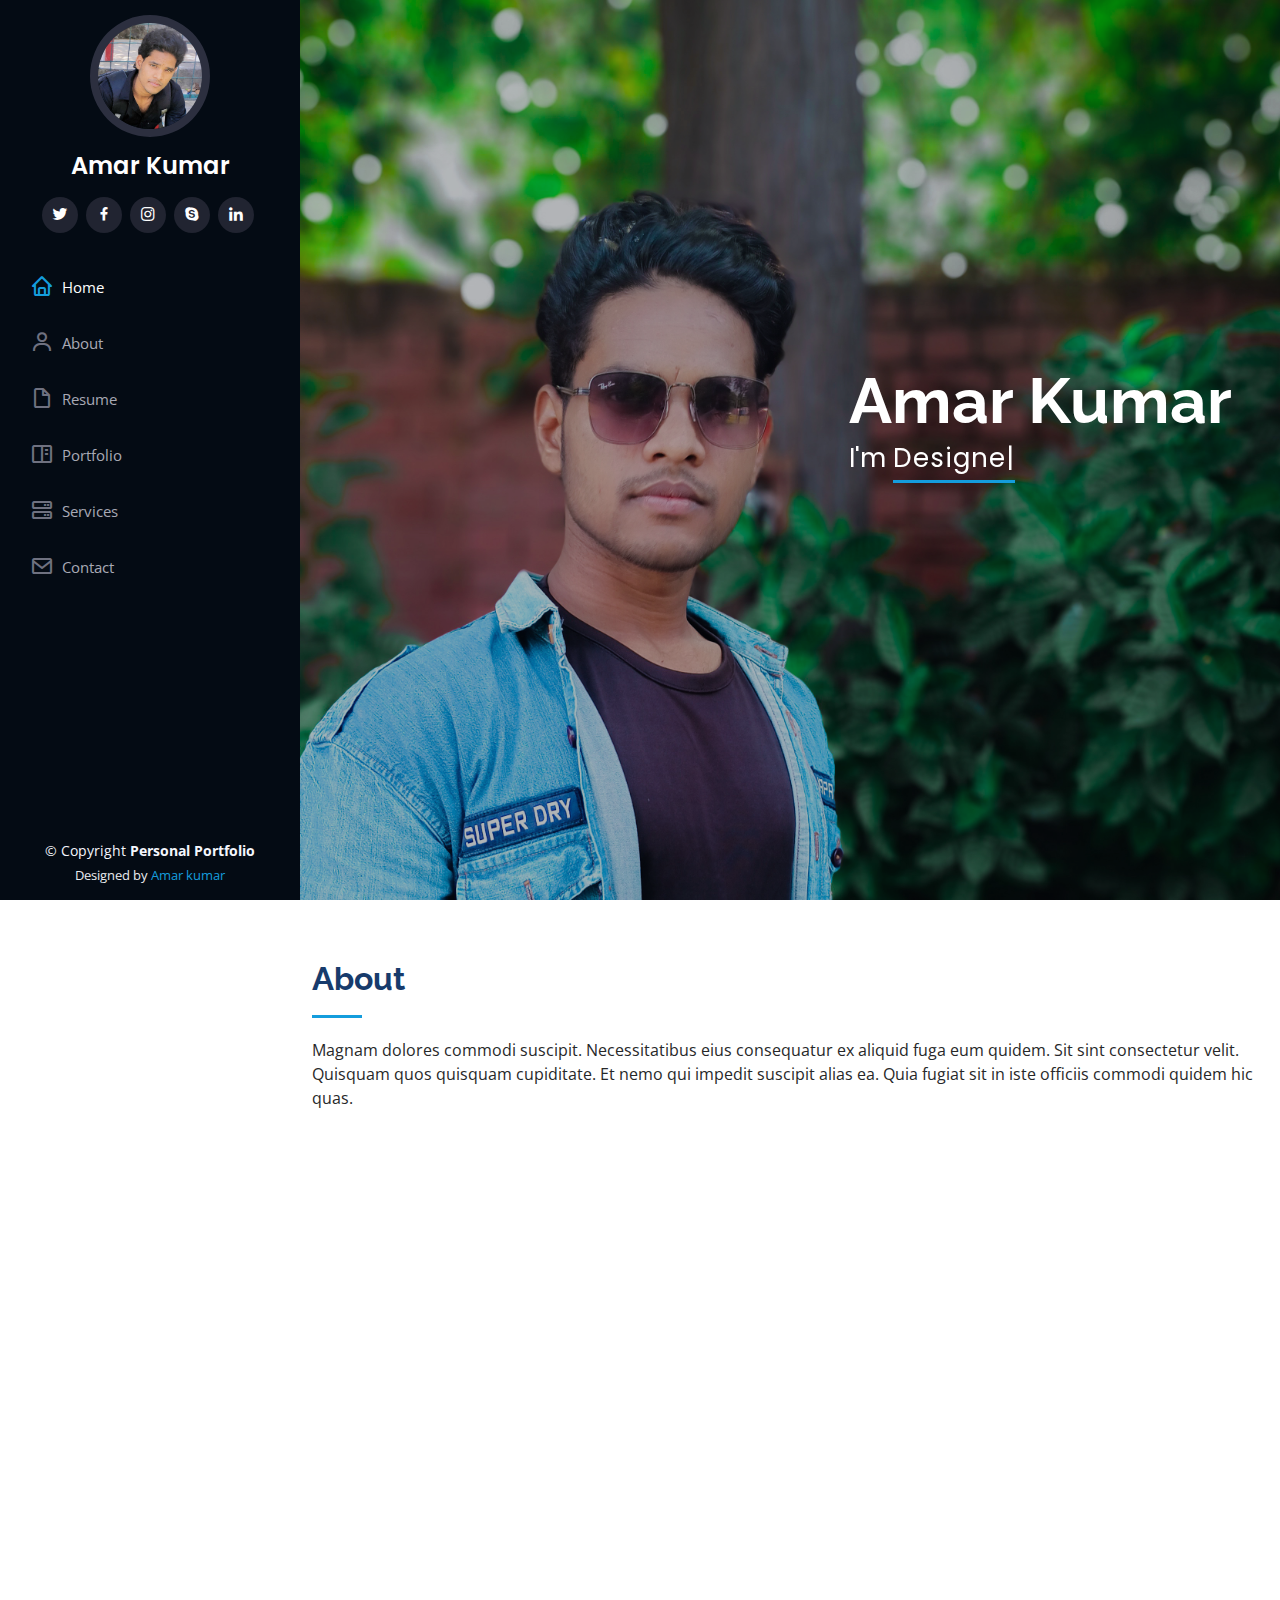
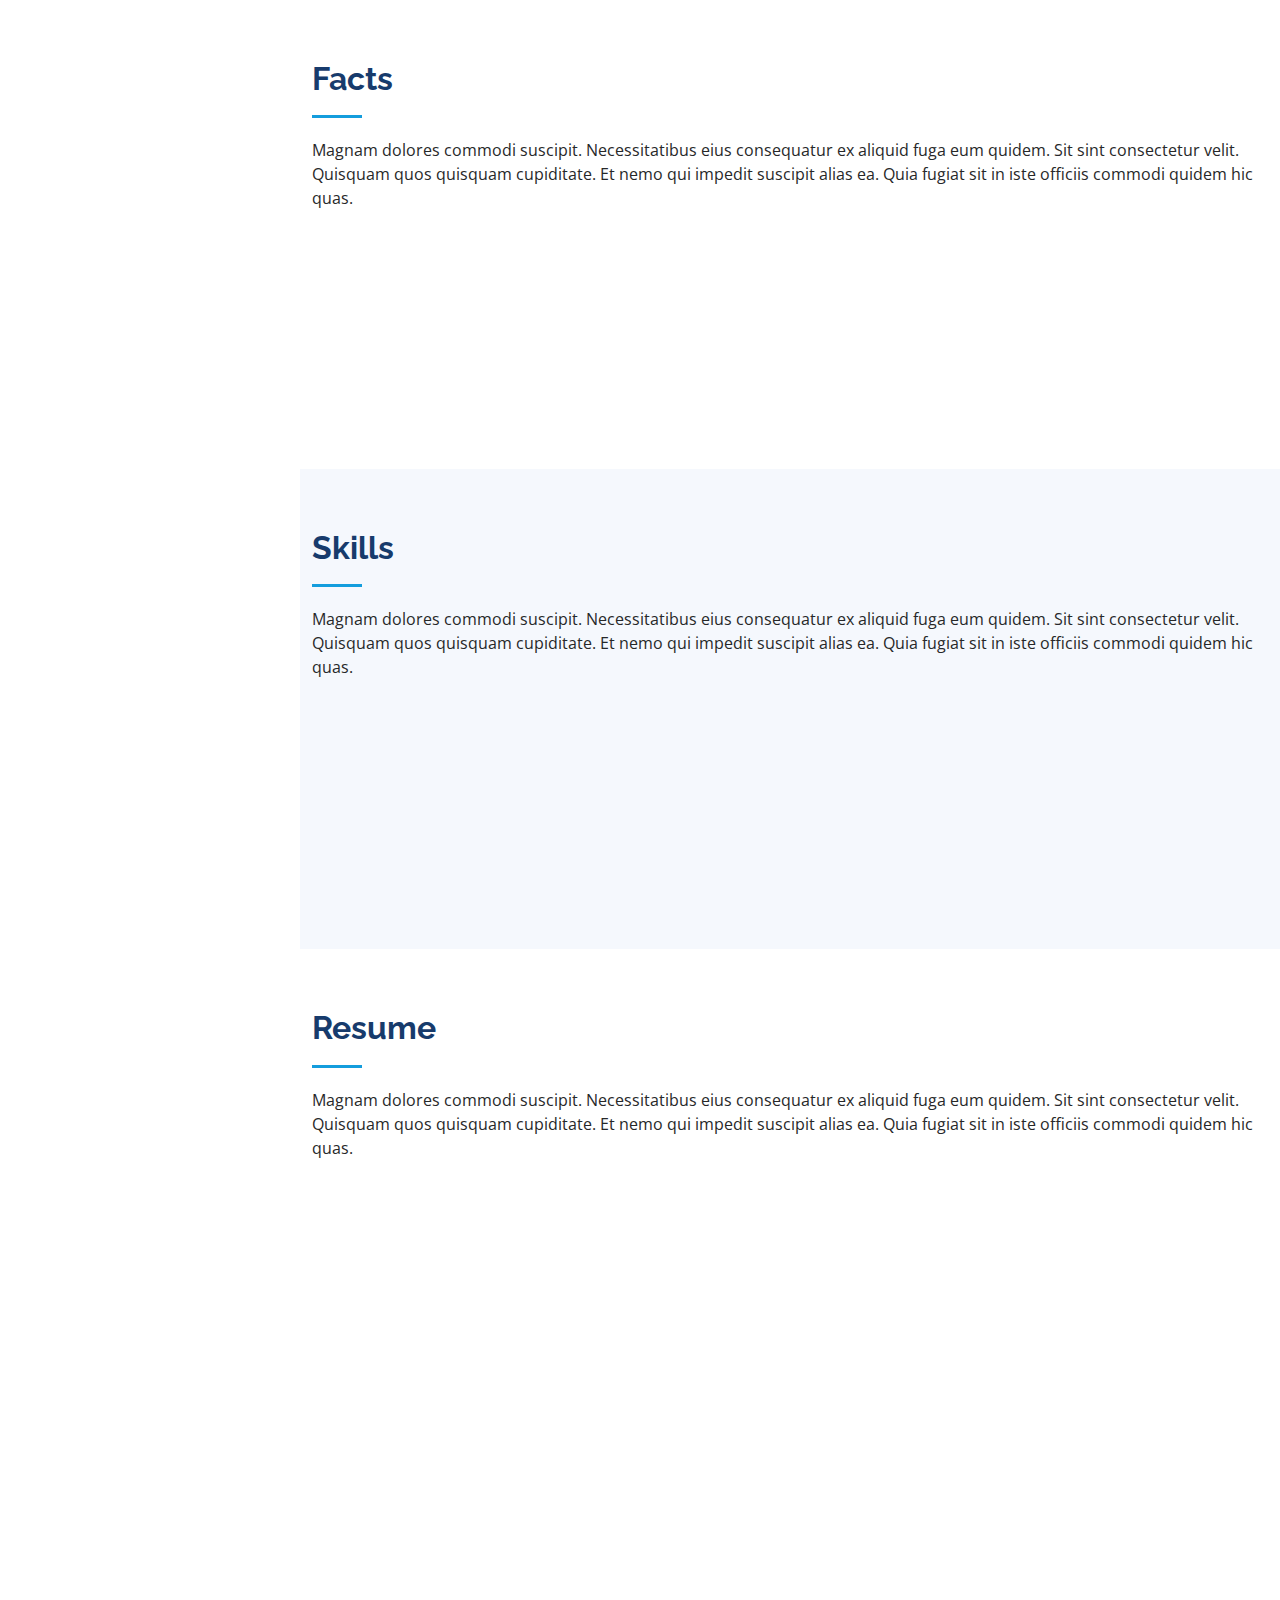
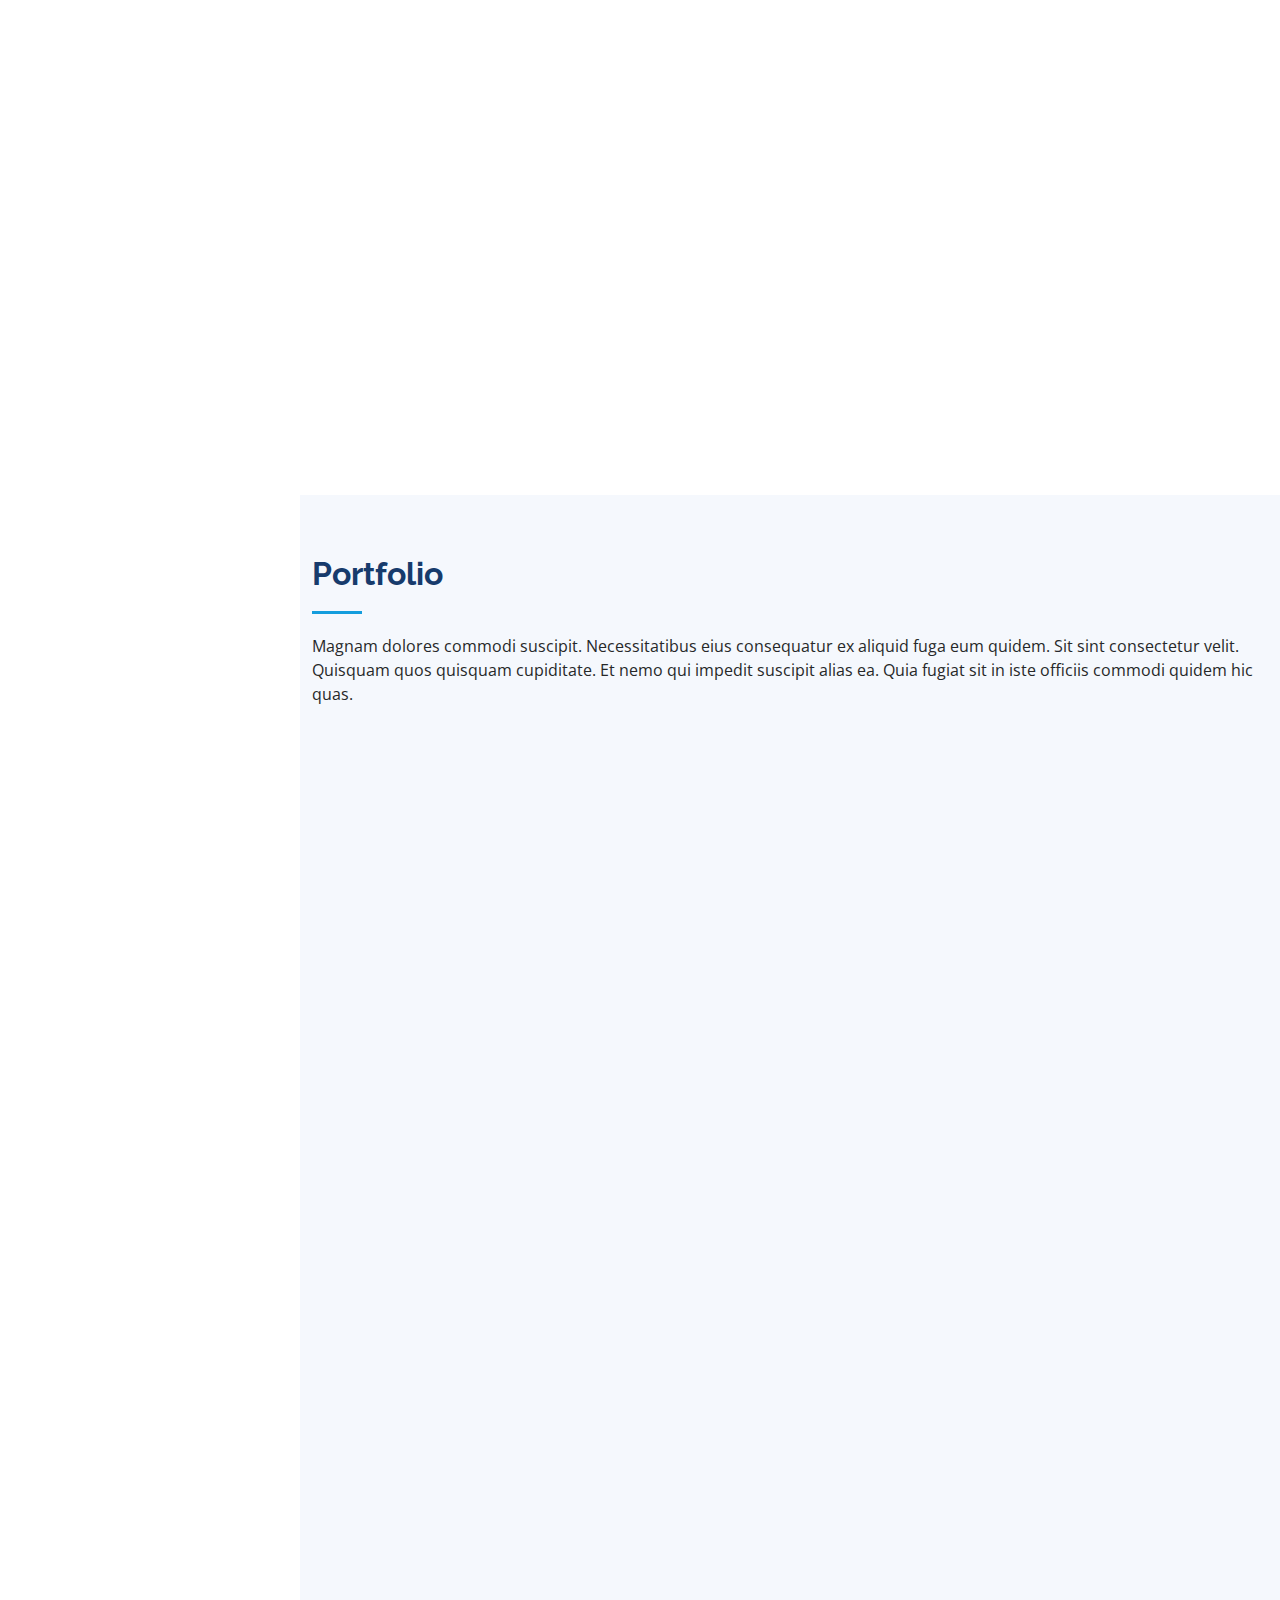
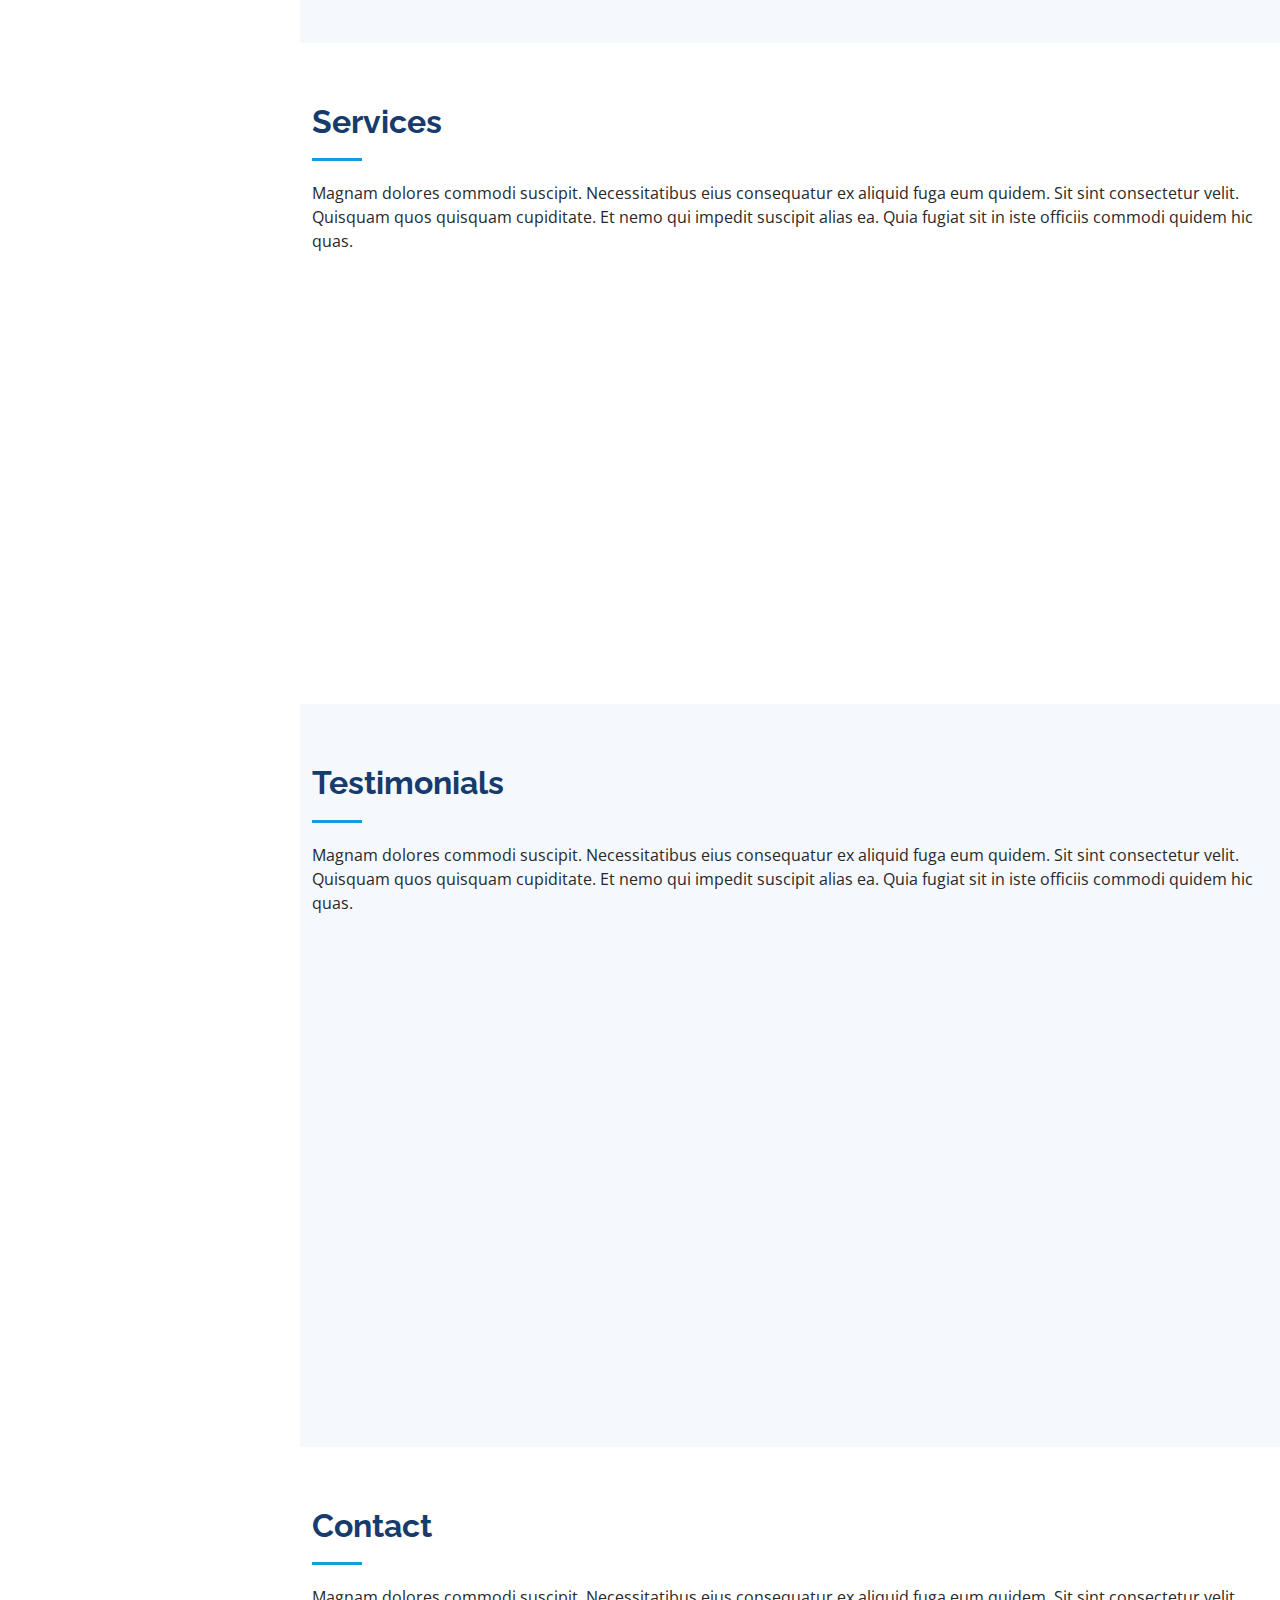
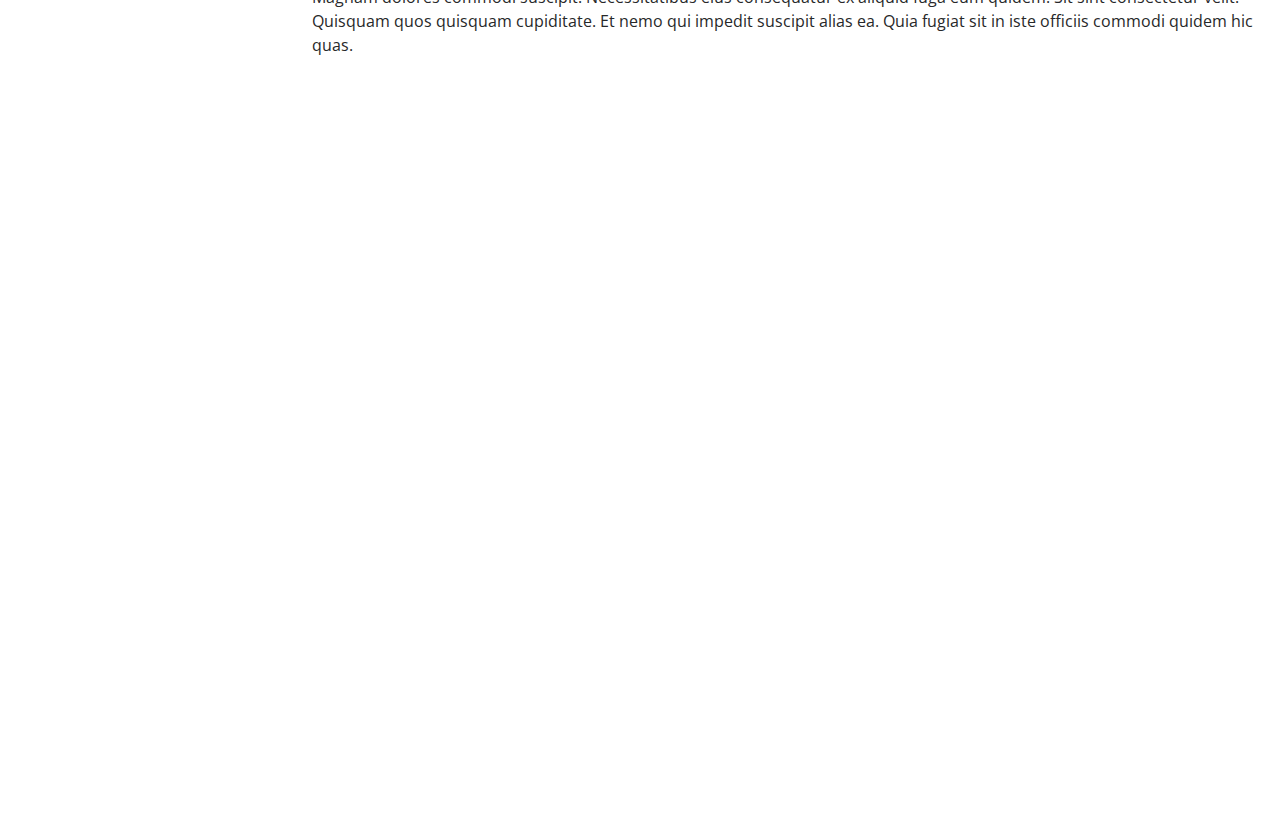
<file: index.html>
<!DOCTYPE html>
<html lang="en">

<head>
  <meta charset="utf-8">
  <meta content="width=device-width, initial-scale=1.0" name="viewport">

  <title> www.Apk.prsnl.portfolio.com Index</title>
  <meta content="" name="description">
  <meta content="" name="keywords">

  <!-- Favicons -->
   <link rel="favicon" type="image/png" sizes="57x57" href="/apple-icon-57x57.png">
<link rel="favicon" type="image/png" sizes="60x60" href="/apple-icon-60x60.png">
<link rel="favicon" type="image/png" sizes="72x72" href="/apple-icon-72x72.png">
<link rel="favicon" type="image/png" sizes="76x76" href="/apple-icon-76x76.png">
<link rel="favicon" type="image/png" sizes="114x114" href="/apple-icon-114x114.png">
<link rel="favicon" type="image/png" sizes="120x120" href="/apple-icon-120x120.png">
<link rel="favicon" type="image/png" sizes="144x144" href="/apple-icon-144x144.png">
<link rel="favicon" type="image/png" sizes="152x152" href="/apple-icon-152x152.png">
<link rel="favicon" type="image/png" sizes="180x180" href="/apple-icon-180x180.png">
<link rel="favicon" type="image/png" sizes="192x192"  href="/android-icon-192x192.png">
<link rel="favicon" type="image/png" sizes="32x32" href="/favicon-32x32.png">
<link rel="favicon" type="image/png" sizes="96x96" href="/favicon-96x96.png">
<link rel="favicon" type="image/png" sizes="16x16" href="/favicon-16x16.png">
<link rel="manifest" href="/manifest.json">
<meta name="msapplication-TileColor" content="#ffffff">
<meta name="msapplication-TileImage" content="/ms-icon-144x144.png">
<meta name="theme-color" content="#ffffff">

  <!-- Google Fonts -->
  <link href="https://fonts.googleapis.com/css?family=Open+Sans:300,300i,400,400i,600,600i,700,700i|Raleway:300,300i,400,400i,500,500i,600,600i,700,700i|Poppins:300,300i,400,400i,500,500i,600,600i,700,700i" rel="stylesheet">

  <!-- Vendor CSS Files -->
  <link href="assets/vendor/aos/aos.css" rel="stylesheet">
  <link href="assets/vendor/bootstrap/css/bootstrap.min.css" rel="stylesheet">
  <link href="assets/vendor/bootstrap-icons/bootstrap-icons.css" rel="stylesheet">
  <link href="assets/vendor/boxicons/css/boxicons.min.css" rel="stylesheet">
  <link href="assets/vendor/glightbox/css/glightbox.min.css" rel="stylesheet">
  <link href="assets/vendor/swiper/swiper-bundle.min.css" rel="stylesheet">

  <!-- Template Main CSS File -->
  <link href="assets/css/style.css" rel="stylesheet">

  <!-- =======================================================
  * Template Name: iPortfolio - v3.9.0
  * Template URL: https://bootstrapmade.com/iportfolio-bootstrap-portfolio-websites-template/
  * Author: BootstrapMade.com
  * License: https://bootstrapmade.com/license/
  ======================================================== -->
</head>

<body>

  <!-- ======= Mobile nav toggle button ======= -->
  <i class="bi bi-list mobile-nav-toggle d-xl-none"></i>

  <!-- ======= Header ======= -->
  <header id="header">
    <div class="d-flex flex-column">

      <div class="profile">
        <img src="assets/img/profile-img.jpg" alt="" class="img-fluid rounded-circle">
        <h1 class="text-light"><a href="index.html">Amar Kumar</a></h1>
        <div class="social-links mt-3 text-center">
          <a href="#" class="twitter"><i class="bx bxl-twitter"></i></a>
          <a href="#" class="facebook"><i class="bx bxl-facebook"></i></a>
          <a href="#" class="instagram"><i class="bx bxl-instagram"></i></a>
          <a href="#" class="google-plus"><i class="bx bxl-skype"></i></a>
          <a href="#" class="linkedin"><i class="bx bxl-linkedin"></i></a>
        </div>
      </div>

      <nav id="navbar" class="nav-menu navbar">
        <ul>
          <li><a href="#hero" class="nav-link scrollto active"><i class="bx bx-home"></i> <span>Home</span></a></li>
          <li><a href="#about" class="nav-link scrollto"><i class="bx bx-user"></i> <span>About</span></a></li>
          <li><a href="#resume" class="nav-link scrollto"><i class="bx bx-file-blank"></i> <span>Resume</span></a></li>
          <li><a href="#portfolio" class="nav-link scrollto"><i class="bx bx-book-content"></i> <span>Portfolio</span></a></li>
          <li><a href="#services" class="nav-link scrollto"><i class="bx bx-server"></i> <span>Services</span></a></li>
          <li><a href="#contact" class="nav-link scrollto"><i class="bx bx-envelope"></i> <span>Contact</span></a></li>
        </ul>
      </nav><!-- .nav-menu -->
    </div>
  </header><!-- End Header -->

  <!-- ======= Hero Section ======= -->
  <section id="hero" class="d-flex flex-column justify-content-center align-items-center">
    <div class="hero-container" data-aos="fade-in">
      <h1>Amar Kumar</h1>
      <p>I'm <span class="typed" data-typed-items="Designer, Developer, Freelancer, Photographer"></span></p>
    </div>
  </section><!-- End Hero -->

  <main id="main">

    <!-- ======= About Section ======= -->
    <section id="about" class="about">
      <div class="container">

        <div class="section-title">
          <h2>About</h2>
          <p>Magnam dolores commodi suscipit. Necessitatibus eius consequatur ex aliquid fuga eum quidem. Sit sint consectetur velit. Quisquam quos quisquam cupiditate. Et nemo qui impedit suscipit alias ea. Quia fugiat sit in iste officiis commodi quidem hic quas.</p>
        </div>

        <div class="row">
          <div class="col-lg-4" data-aos="fade-right">
            <img src="assets/img/profile-img.jpg" class="img-fluid" alt="">
          </div>
          <div class="col-lg-8 pt-4 pt-lg-0 content" data-aos="fade-left">
            <h3>UI/UX Designer &amp; Web Developer.</h3>
            <p class="fst-italic">
              Lorem ipsum dolor sit amet, consectetur adipiscing elit, sed do eiusmod tempor incididunt ut labore et dolore
              magna aliqua.
            </p>
            <div class="row">
              <div class="col-lg-6">
                <ul>
                  <li><i class="bi bi-chevron-right"></i> <strong>Birthday:</strong> <span>18 april 2003</span></li>
                  <li><i class="bi bi-chevron-right"></i> <strong>Website:</strong> <span>www.Apk.prsnl.portfolio.com</span></li>
                  <li><i class="bi bi-chevron-right"></i> <strong>Phone:</strong> <span>+999 456 7890</span></li>
                  <li><i class="bi bi-chevron-right"></i> <strong>City:</strong> <span>LUDHIANA , PUNJAB</span></li>
                </ul>
              </div>
              <div class="col-lg-6">
                <ul>
                  <li><i class="bi bi-chevron-right"></i> <strong>Age:</strong> <span>19</span></li>
                  <li><i class="bi bi-chevron-right"></i> <strong>Degree:</strong> <span>Bachelor</span></li>
                  <li><i class="bi bi-chevron-right"></i> <strong>PhEmailone:</strong> <span>amarapk987@gmail.com</span></li>
                  <li><i class="bi bi-chevron-right"></i> <strong>Freelance:</strong> <span>Available</span></li>
                </ul>
              </div>
            </div>
            <p>
              Officiis eligendi itaque labore et dolorum mollitia officiis optio vero. Quisquam sunt adipisci omnis et ut. Nulla accusantium dolor incidunt officia tempore. Et eius omnis.
              Cupiditate ut dicta maxime officiis quidem quia. Sed et consectetur qui quia repellendus itaque neque. Aliquid amet quidem ut quaerat cupiditate. Ab et eum qui repellendus omnis culpa magni laudantium dolores.
            </p>
          </div>
        </div>

      </div>
    </section><!-- End About Section -->

    <!-- ======= Facts Section ======= -->
    <section id="facts" class="facts">
      <div class="container">

        <div class="section-title">
          <h2>Facts</h2>
          <p>Magnam dolores commodi suscipit. Necessitatibus eius consequatur ex aliquid fuga eum quidem. Sit sint consectetur velit. Quisquam quos quisquam cupiditate. Et nemo qui impedit suscipit alias ea. Quia fugiat sit in iste officiis commodi quidem hic quas.</p>
        </div>

        <div class="row no-gutters">

          <div class="col-lg-3 col-md-6 d-md-flex align-items-md-stretch" data-aos="fade-up">
            <div class="count-box">
              <i class="bi bi-emoji-smile"></i>
              <span data-purecounter-start="0" data-purecounter-end="232" data-purecounter-duration="1" class="purecounter"></span>
              <p><strong>Happy Clients</strong> consequuntur quae</p>
            </div>
          </div>

          <div class="col-lg-3 col-md-6 d-md-flex align-items-md-stretch" data-aos="fade-up" data-aos-delay="100">
            <div class="count-box">
              <i class="bi bi-journal-richtext"></i>
              <span data-purecounter-start="0" data-purecounter-end="521" data-purecounter-duration="1" class="purecounter"></span>
              <p><strong>Projects</strong> adipisci atque cum quia aut</p>
            </div>
          </div>

          <div class="col-lg-3 col-md-6 d-md-flex align-items-md-stretch" data-aos="fade-up" data-aos-delay="200">
            <div class="count-box">
              <i class="bi bi-headset"></i>
              <span data-purecounter-start="0" data-purecounter-end="1453" data-purecounter-duration="1" class="purecounter"></span>
              <p><strong>Hours Of Support</strong> aut commodi quaerat</p>
            </div>
          </div>

          <div class="col-lg-3 col-md-6 d-md-flex align-items-md-stretch" data-aos="fade-up" data-aos-delay="300">
            <div class="count-box">
              <i class="bi bi-people"></i>
              <span data-purecounter-start="0" data-purecounter-end="32" data-purecounter-duration="1" class="purecounter"></span>
              <p><strong>Hard Workers</strong> rerum asperiores dolor</p>
            </div>
          </div>

        </div>

      </div>
    </section><!-- End Facts Section -->

    <!-- ======= Skills Section ======= -->
    <section id="skills" class="skills section-bg">
      <div class="container">

        <div class="section-title">
          <h2>Skills</h2>
          <p>Magnam dolores commodi suscipit. Necessitatibus eius consequatur ex aliquid fuga eum quidem. Sit sint consectetur velit. Quisquam quos quisquam cupiditate. Et nemo qui impedit suscipit alias ea. Quia fugiat sit in iste officiis commodi quidem hic quas.</p>
        </div>

        <div class="row skills-content">

          <div class="col-lg-6" data-aos="fade-up">

            <div class="progress">
              <span class="skill">HTML <i class="val">100%</i></span>
              <div class="progress-bar-wrap">
                <div class="progress-bar" role="progressbar" aria-valuenow="100" aria-valuemin="0" aria-valuemax="100"></div>
              </div>
            </div>

            <div class="progress">
              <span class="skill">CSS <i class="val">90%</i></span>
              <div class="progress-bar-wrap">
                <div class="progress-bar" role="progressbar" aria-valuenow="90" aria-valuemin="0" aria-valuemax="100"></div>
              </div>
            </div>

            <div class="progress">
              <span class="skill">JavaScript <i class="val">75%</i></span>
              <div class="progress-bar-wrap">
                <div class="progress-bar" role="progressbar" aria-valuenow="75" aria-valuemin="0" aria-valuemax="100"></div>
              </div>
            </div>

          </div>

          <div class="col-lg-6" data-aos="fade-up" data-aos-delay="100">

            <div class="progress">
              <span class="skill">PHP <i class="val">80%</i></span>
              <div class="progress-bar-wrap">
                <div class="progress-bar" role="progressbar" aria-valuenow="80" aria-valuemin="0" aria-valuemax="100"></div>
              </div>
            </div>

            <div class="progress">
              <span class="skill">WordPress/CMS <i class="val">90%</i></span>
              <div class="progress-bar-wrap">
                <div class="progress-bar" role="progressbar" aria-valuenow="90" aria-valuemin="0" aria-valuemax="100"></div>
              </div>
            </div>

            <div class="progress">
              <span class="skill">Photoshop <i class="val">55%</i></span>
              <div class="progress-bar-wrap">
                <div class="progress-bar" role="progressbar" aria-valuenow="55" aria-valuemin="0" aria-valuemax="100"></div>
              </div>
            </div>

          </div>

        </div>

      </div>
    </section><!-- End Skills Section -->

    <!-- ======= Resume Section ======= -->
    <section id="resume" class="resume">
      <div class="container">

        <div class="section-title">
          <h2>Resume</h2>
          <p>Magnam dolores commodi suscipit. Necessitatibus eius consequatur ex aliquid fuga eum quidem. Sit sint consectetur velit. Quisquam quos quisquam cupiditate. Et nemo qui impedit suscipit alias ea. Quia fugiat sit in iste officiis commodi quidem hic quas.</p>
        </div>

        <div class="row">
          <div class="col-lg-6" data-aos="fade-up">
            <h3 class="resume-title">Sumary</h3>
            <div class="resume-item pb-0">
              <h4>Amar Kumar</h4>
              <p><em>Innovative and deadline-driven Graphic Designer with 3+ years of experience designing and developing user-centered digital/print marketing material from initial concept to final, polished deliverable.</em></p>
              <ul>
                <li>India , punjabL</li>
                <li>(123) 456-7891</li>
                <li>amar878@gmail.com</li>
              </ul>
            </div>

            <h3 class="resume-title">Education</h3>
            <div class="resume-item">
              <h4>bachelor of computer application &amp; full stack developer</h4>
              <h5>2021 - 2022</h5>
              <p><em>Regional institute of management an technology(RIMT) , punjab</em></p>
              <p>Qui deserunt veniam. Et sed aliquam labore tempore sed quisquam iusto autem sit. Ea vero voluptatum qui ut dignissimos deleniti nerada porti sand markend</p>
            </div>
            <div class="resume-item">
              <h4>bachelor of computer application &amp; full stack developer</h4>
              <h5>2021 - 2022</h5>
              <p><em>Regional institute of management an technology(RIMT) , punjab</em></p>
              <p>Qui deserunt veniam. Et sed aliquam labore tempore sed quisquam iusto autem sit. Ea vero voluptatum qui ut dignissimos deleniti nerada porti sand markend</p>
            </div>
          </div>
          <div class="col-lg-6" data-aos="fade-up" data-aos-delay="100">
            <h3 class="resume-title">Professional Experience</h3>
            <div class="resume-item">
              <h4>web designing</h4>
              <h5>2022 - Present</h5>
              <p><em>India, Punjab, Ludhiana </em></p>
              <ul>
                <li>Lead in the design, development, and implementation of the graphic, layout, and production communication materials</li>
                <li>Delegate tasks to the 7 members of the design team and provide counsel on all aspects of the project. </li>
                <li>Supervise the assessment of all graphic materials in order to ensure quality and accuracy of the design</li>
                <li>Oversee the efficient use of production project budgets ranging from $2,000 - $25,000</li>
              </ul>
            </div>
            <div class="resume-item">
              <h4>Graphic design specialist</h4>
              <h5>2021 - 2022</h5>
              <p><em>Stepping Stone Advertising, india, lud</em></p>
              <ul>
                <li>Developed numerous marketing programs (logos, brochures,infographics, presentations, and advertisements).</li>
                <li>Managed up to 5 projects or tasks at a given time while under pressure</li>
                <li>Recommended and consulted with clients on the most appropriate graphic design</li>
                <li>Created 4+ design presentations and proposals a month for clients and account managers</li>
              </ul>
            </div>
          </div>
        </div>

      </div>
    </section><!-- End Resume Section -->

    <!-- ======= Portfolio Section ======= -->
    <section id="portfolio" class="portfolio section-bg">
      <div class="container">

        <div class="section-title">
          <h2>Portfolio</h2>
          <p>Magnam dolores commodi suscipit. Necessitatibus eius consequatur ex aliquid fuga eum quidem. Sit sint consectetur velit. Quisquam quos quisquam cupiditate. Et nemo qui impedit suscipit alias ea. Quia fugiat sit in iste officiis commodi quidem hic quas.</p>
        </div>

        <div class="row" data-aos="fade-up">
          <div class="col-lg-12 d-flex justify-content-center">
            <ul id="portfolio-flters">
              <li data-filter="*" class="filter-active">All</li>
              <li data-filter=".filter-app">App</li>
              <li data-filter=".filter-card">Card</li>
              <li data-filter=".filter-web">Web</li>
            </ul>
          </div>
        </div>

        <div class="row portfolio-container" data-aos="fade-up" data-aos-delay="100">

          <div class="col-lg-4 col-md-6 portfolio-item filter-app">
            <div class="portfolio-wrap">
              <img src="assets/img/portfolio/portfolio-1.jpg" class="img-fluid" alt="">
              <div class="portfolio-links">
                <a href="assets/img/portfolio/portfolio-1.jpg" data-gallery="portfolioGallery" class="portfolio-lightbox" title="App 1"><i class="bx bx-plus"></i></a>
                <a href="portfolio-details.html" title="More Details"><i class="bx bx-link"></i></a>
              </div>
            </div>
          </div>

          <div class="col-lg-4 col-md-6 portfolio-item filter-web">
            <div class="portfolio-wrap">
              <img src="assets/img/portfolio/portfolio-2.jpg" class="img-fluid" alt="">
              <div class="portfolio-links">
                <a href="assets/img/portfolio/portfolio-2.jpg" data-gallery="portfolioGallery" class="portfolio-lightbox" title="Web 3"><i class="bx bx-plus"></i></a>
                <a href="portfolio-details.html" title="More Details"><i class="bx bx-link"></i></a>
              </div>
            </div>
          </div>

          <div class="col-lg-4 col-md-6 portfolio-item filter-app">
            <div class="portfolio-wrap">
              <img src="assets/img/portfolio/portfolio-3.jpg" class="img-fluid" alt="">
              <div class="portfolio-links">
                <a href="assets/img/portfolio/portfolio-3.jpg" data-gallery="portfolioGallery" class="portfolio-lightbox" title="App 2"><i class="bx bx-plus"></i></a>
                <a href="portfolio-details.html" title="More Details"><i class="bx bx-link"></i></a>
              </div>
            </div>
          </div>

          <div class="col-lg-4 col-md-6 portfolio-item filter-card">
            <div class="portfolio-wrap">
              <img src="assets/img/portfolio/portfolio-4.jpg" class="img-fluid" alt="">
              <div class="portfolio-links">
                <a href="assets/img/portfolio/portfolio-4.jpg" data-gallery="portfolioGallery" class="portfolio-lightbox" title="Card 2"><i class="bx bx-plus"></i></a>
                <a href="portfolio-details.html" title="More Details"><i class="bx bx-link"></i></a>
              </div>
            </div>
          </div>

          <div class="col-lg-4 col-md-6 portfolio-item filter-web">
            <div class="portfolio-wrap">
              <img src="assets/img/portfolio/portfolio-5.jpg" class="img-fluid" alt="">
              <div class="portfolio-links">
                <a href="assets/img/portfolio/portfolio-5.jpg" data-gallery="portfolioGallery" class="portfolio-lightbox" title="Web 2"><i class="bx bx-plus"></i></a>
                <a href="portfolio-details.html" title="More Details"><i class="bx bx-link"></i></a>
              </div>
            </div>
          </div>

          <div class="col-lg-4 col-md-6 portfolio-item filter-app">
            <div class="portfolio-wrap">
              <img src="assets/img/portfolio/portfolio-6.jpg" class="img-fluid" alt="">
              <div class="portfolio-links">
                <a href="assets/img/portfolio/portfolio-6.jpg" data-gallery="portfolioGallery" class="portfolio-lightbox" title="App 3"><i class="bx bx-plus"></i></a>
                <a href="portfolio-details.html" title="More Details"><i class="bx bx-link"></i></a>
              </div>
            </div>
          </div>

          <div class="col-lg-4 col-md-6 portfolio-item filter-card">
            <div class="portfolio-wrap">
              <img src="assets/img/portfolio/portfolio-7.jpg" class="img-fluid" alt="">
              <div class="portfolio-links">
                <a href="assets/img/portfolio/portfolio-7.jpg" data-gallery="portfolioGallery" class="portfolio-lightbox" title="Card 1"><i class="bx bx-plus"></i></a>
                <a href="portfolio-details.html" title="More Details"><i class="bx bx-link"></i></a>
              </div>
            </div>
          </div>

          <div class="col-lg-4 col-md-6 portfolio-item filter-card">
            <div class="portfolio-wrap">
              <img src="assets/img/portfolio/portfolio-8.jpg" class="img-fluid" alt="">
              <div class="portfolio-links">
                <a href="assets/img/portfolio/portfolio-8.jpg" data-gallery="portfolioGallery" class="portfolio-lightbox" title="Card 3"><i class="bx bx-plus"></i></a>
                <a href="portfolio-details.html" title="More Details"><i class="bx bx-link"></i></a>
              </div>
            </div>
          </div>

          <div class="col-lg-4 col-md-6 portfolio-item filter-web">
            <div class="portfolio-wrap">
              <img src="assets/img/portfolio/portfolio-9.jpg" class="img-fluid" alt="">
              <div class="portfolio-links">
                <a href="assets/img/portfolio/portfolio-9.jpg" data-gallery="portfolioGallery" class="portfolio-lightbox" title="Web 3"><i class="bx bx-plus"></i></a>
                <a href="portfolio-details.html" title="More Details"><i class="bx bx-link"></i></a>
              </div>
            </div>
          </div>

        </div>

      </div>
    </section><!-- End Portfolio Section -->

    <!-- ======= Services Section ======= -->
    <section id="services" class="services">
      <div class="container">

        <div class="section-title">
          <h2>Services</h2>
          <p>Magnam dolores commodi suscipit. Necessitatibus eius consequatur ex aliquid fuga eum quidem. Sit sint consectetur velit. Quisquam quos quisquam cupiditate. Et nemo qui impedit suscipit alias ea. Quia fugiat sit in iste officiis commodi quidem hic quas.</p>
        </div>

        <div class="row">
          <div class="col-lg-4 col-md-6 icon-box" data-aos="fade-up">
            <div class="icon"><i class="bi bi-briefcase"></i></div>
            <h4 class="title"><a href="">Lorem Ipsum</a></h4>
            <p class="description">Voluptatum deleniti atque corrupti quos dolores et quas molestias excepturi sint occaecati cupiditate non provident</p>
          </div>
          <div class="col-lg-4 col-md-6 icon-box" data-aos="fade-up" data-aos-delay="100">
            <div class="icon"><i class="bi bi-card-checklist"></i></div>
            <h4 class="title"><a href="">Dolor Sitema</a></h4>
            <p class="description">Minim veniam, quis nostrud exercitation ullamco laboris nisi ut aliquip ex ea commodo consequat tarad limino ata</p>
          </div>
          <div class="col-lg-4 col-md-6 icon-box" data-aos="fade-up" data-aos-delay="200">
            <div class="icon"><i class="bi bi-bar-chart"></i></div>
            <h4 class="title"><a href="">Sed ut perspiciatis</a></h4>
            <p class="description">Duis aute irure dolor in reprehenderit in voluptate velit esse cillum dolore eu fugiat nulla pariatur</p>
          </div>
          <div class="col-lg-4 col-md-6 icon-box" data-aos="fade-up" data-aos-delay="300">
            <div class="icon"><i class="bi bi-binoculars"></i></div>
            <h4 class="title"><a href="">Magni Dolores</a></h4>
            <p class="description">Excepteur sint occaecat cupidatat non proident, sunt in culpa qui officia deserunt mollit anim id est laborum</p>
          </div>
          <div class="col-lg-4 col-md-6 icon-box" data-aos="fade-up" data-aos-delay="400">
            <div class="icon"><i class="bi bi-brightness-high"></i></div>
            <h4 class="title"><a href="">Nemo Enim</a></h4>
            <p class="description">At vero eos et accusamus et iusto odio dignissimos ducimus qui blanditiis praesentium voluptatum deleniti atque</p>
          </div>
          <div class="col-lg-4 col-md-6 icon-box" data-aos="fade-up" data-aos-delay="500">
            <div class="icon"><i class="bi bi-calendar4-week"></i></div>
            <h4 class="title"><a href="">Eiusmod Tempor</a></h4>
            <p class="description">Et harum quidem rerum facilis est et expedita distinctio. Nam libero tempore, cum soluta nobis est eligendi</p>
          </div>
        </div>

      </div>
    </section><!-- End Services Section -->

    <!-- ======= Testimonials Section ======= -->
    <section id="testimonials" class="testimonials section-bg">
      <div class="container">

        <div class="section-title">
          <h2>Testimonials</h2>
          <p>Magnam dolores commodi suscipit. Necessitatibus eius consequatur ex aliquid fuga eum quidem. Sit sint consectetur velit. Quisquam quos quisquam cupiditate. Et nemo qui impedit suscipit alias ea. Quia fugiat sit in iste officiis commodi quidem hic quas.</p>
        </div>

        <div class="testimonials-slider swiper" data-aos="fade-up" data-aos-delay="100">
          <div class="swiper-wrapper">

            <div class="swiper-slide">
              <div class="testimonial-item" data-aos="fade-up">
                <p>
                  <i class="bx bxs-quote-alt-left quote-icon-left"></i>
                  Proin iaculis purus consequat sem cure digni ssim donec porttitora entum suscipit rhoncus. Accusantium quam, ultricies eget id, aliquam eget nibh et. Maecen aliquam, risus at semper.
                  <i class="bx bxs-quote-alt-right quote-icon-right"></i>
                </p>
                <img src="assets/img/testimonials/testimonials-1.jpg" class="testimonial-img" alt="">
                <h3>Saul Goodman</h3>
                <h4>Ceo &amp; Founder</h4>
              </div>
            </div><!-- End testimonial item -->

            <div class="swiper-slide">
              <div class="testimonial-item" data-aos="fade-up" data-aos-delay="100">
                <p>
                  <i class="bx bxs-quote-alt-left quote-icon-left"></i>
                  Export tempor illum tamen malis malis eram quae irure esse labore quem cillum quid cillum eram malis quorum velit fore eram velit sunt aliqua noster fugiat irure amet legam anim culpa.
                  <i class="bx bxs-quote-alt-right quote-icon-right"></i>
                </p>
                <img src="assets/img/testimonials/testimonials-2.jpg" class="testimonial-img" alt="">
                <h3>Sara Wilsson</h3>
                <h4>Designer</h4>
              </div>
            </div><!-- End testimonial item -->

            <div class="swiper-slide">
              <div class="testimonial-item" data-aos="fade-up" data-aos-delay="200">
                <p>
                  <i class="bx bxs-quote-alt-left quote-icon-left"></i>
                  Enim nisi quem export duis labore cillum quae magna enim sint quorum nulla quem veniam duis minim tempor labore quem eram duis noster aute amet eram fore quis sint minim.
                  <i class="bx bxs-quote-alt-right quote-icon-right"></i>
                </p>
                <img src="assets/img/testimonials/testimonials-3.jpg" class="testimonial-img" alt="">
                <h3>Jena Karlis</h3>
                <h4>Store Owner</h4>
              </div>
            </div><!-- End testimonial item -->

            <div class="swiper-slide">
              <div class="testimonial-item" data-aos="fade-up" data-aos-delay="300">
                <p>
                  <i class="bx bxs-quote-alt-left quote-icon-left"></i>
                  Fugiat enim eram quae cillum dolore dolor amet nulla culpa multos export minim fugiat minim velit minim dolor enim duis veniam ipsum anim magna sunt elit fore quem dolore labore illum veniam.
                  <i class="bx bxs-quote-alt-right quote-icon-right"></i>
                </p>
                <img src="assets/img/testimonials/testimonials-4.jpg" class="testimonial-img" alt="">
                <h3>Matt Brandon</h3>
                <h4>Freelancer</h4>
              </div>
            </div><!-- End testimonial item -->

            <div class="swiper-slide">
              <div class="testimonial-item" data-aos="fade-up" data-aos-delay="400">
                <p>
                  <i class="bx bxs-quote-alt-left quote-icon-left"></i>
                  Quis quorum aliqua sint quem legam fore sunt eram irure aliqua veniam tempor noster veniam enim culpa labore duis sunt culpa nulla illum cillum fugiat legam esse veniam culpa fore nisi cillum quid.
                  <i class="bx bxs-quote-alt-right quote-icon-right"></i>
                </p>
                <img src="assets/img/testimonials/testimonials-5.jpg" class="testimonial-img" alt="">
                <h3>John Larson</h3>
                <h4>Entrepreneur</h4>
              </div>
            </div><!-- End testimonial item -->

          </div>
          <div class="swiper-pagination"></div>
        </div>

      </div>
    </section><!-- End Testimonials Section -->

    <!-- ======= Contact Section ======= -->
    <section id="contact" class="contact">
      <div class="container">

        <div class="section-title">
          <h2>Contact</h2>
          <p>Magnam dolores commodi suscipit. Necessitatibus eius consequatur ex aliquid fuga eum quidem. Sit sint consectetur velit. Quisquam quos quisquam cupiditate. Et nemo qui impedit suscipit alias ea. Quia fugiat sit in iste officiis commodi quidem hic quas.</p>
        </div>

        <div class="row" data-aos="fade-in">

          <div class="col-lg-5 d-flex align-items-stretch">
            <div class="info">
              <div class="address">
                <i class="bi bi-geo-alt"></i>
                <h4>Location:</h4>
                <p>India, punjab, LUDHIANA 141212</p>
              </div>

              <div class="email">
                <i class="bi bi-envelope"></i>
                <h4>Email:</h4>
                <p>info@example.com</p>
              </div>

              <div class="phone">
                <i class="bi bi-phone"></i>
                <h4>Call:</h4>
                <p>+1 5589 55488 55s</p>
              </div>

              <iframe src="https://www.google.com/maps/embed?pb=!1m14!1m8!1m3!1d12097.433213460943!2d-74.0062269!3d40.7101282!3m2!1i1024!2i768!4f13.1!3m3!1m2!1s0x0%3A0xb89d1fe6bc499443!2sDowntown+Conference+Center!5e0!3m2!1smk!2sbg!4v1539943755621" frameborder="0" style="border:0; width: 100%; height: 290px;" allowfullscreen></iframe>
            </div>

          </div>

          <div class="col-lg-7 mt-5 mt-lg-0 d-flex align-items-stretch">
            <form action="forms/contact.php" method="post" role="form" class="php-email-form">
              <div class="row">
                <div class="form-group col-md-6">
                  <label for="name">Your Name</label>
                  <input type="text" name="name" class="form-control" id="name" required>
                </div>
                <div class="form-group col-md-6">
                  <label for="name">Your Email</label>
                  <input type="email" class="form-control" name="email" id="email" required>
                </div>
              </div>
              <div class="form-group">
                <label for="name">Subject</label>
                <input type="text" class="form-control" name="subject" id="subject" required>
              </div>
              <div class="form-group">
                <label for="name">Message</label>
                <textarea class="form-control" name="message" rows="10" required></textarea>
              </div>
              <div class="my-3">
                <div class="loading">Loading</div>
                <div class="error-message"></div>
                <div class="sent-message">Your message has been sent. Thank you!</div>
              </div>
              <div class="text-center"><button type="submit">Send Message</button></div>
            </form>
          </div>

        </div>

      </div>
    </section><!-- End Contact Section -->

  </main><!-- End #main -->

  <!-- ======= Footer ======= -->
  <footer id="footer">
    <div class="container">
      <div class="copyright">
        &copy; Copyright <strong><span>Personal Portfolio</span></strong>
      </div>
      <div class="credits">
        <!-- All the links in the footer should remain intact. -->
        <!-- You can delete the links only if you purchased the pro version. -->
        <!-- Licensing information: https://bootstrapmade.com/license/ -->
        <!-- Purchase the pro version with working PHP/AJAX contact form: https://bootstrapmade.com/iportfolio-bootstrap-portfolio-websites-template/ -->
        Designed by <a href="#">Amar kumar</a>
      </div>
    </div>
  </footer><!-- End  Footer -->

  <a href="#" class="back-to-top d-flex align-items-center justify-content-center"><i class="bi bi-arrow-up-short"></i></a>

  <!-- Vendor JS Files -->
  <script src="assets/vendor/purecounter/purecounter_vanilla.js"></script>
  <script src="assets/vendor/aos/aos.js"></script>
  <script src="assets/vendor/bootstrap/js/bootstrap.bundle.min.js"></script>
  <script src="assets/vendor/glightbox/js/glightbox.min.js"></script>
  <script src="assets/vendor/isotope-layout/isotope.pkgd.min.js"></script>
  <script src="assets/vendor/swiper/swiper-bundle.min.js"></script>
  <script src="assets/vendor/typed.js/typed.min.js"></script>
  <script src="assets/vendor/waypoints/noframework.waypoints.js"></script>
  <script src="assets/vendor/php-email-form/validate.js"></script>

  <!-- Template Main JS File -->
  <script src="assets/js/main.js"></script>

</body>

</html>
</file>
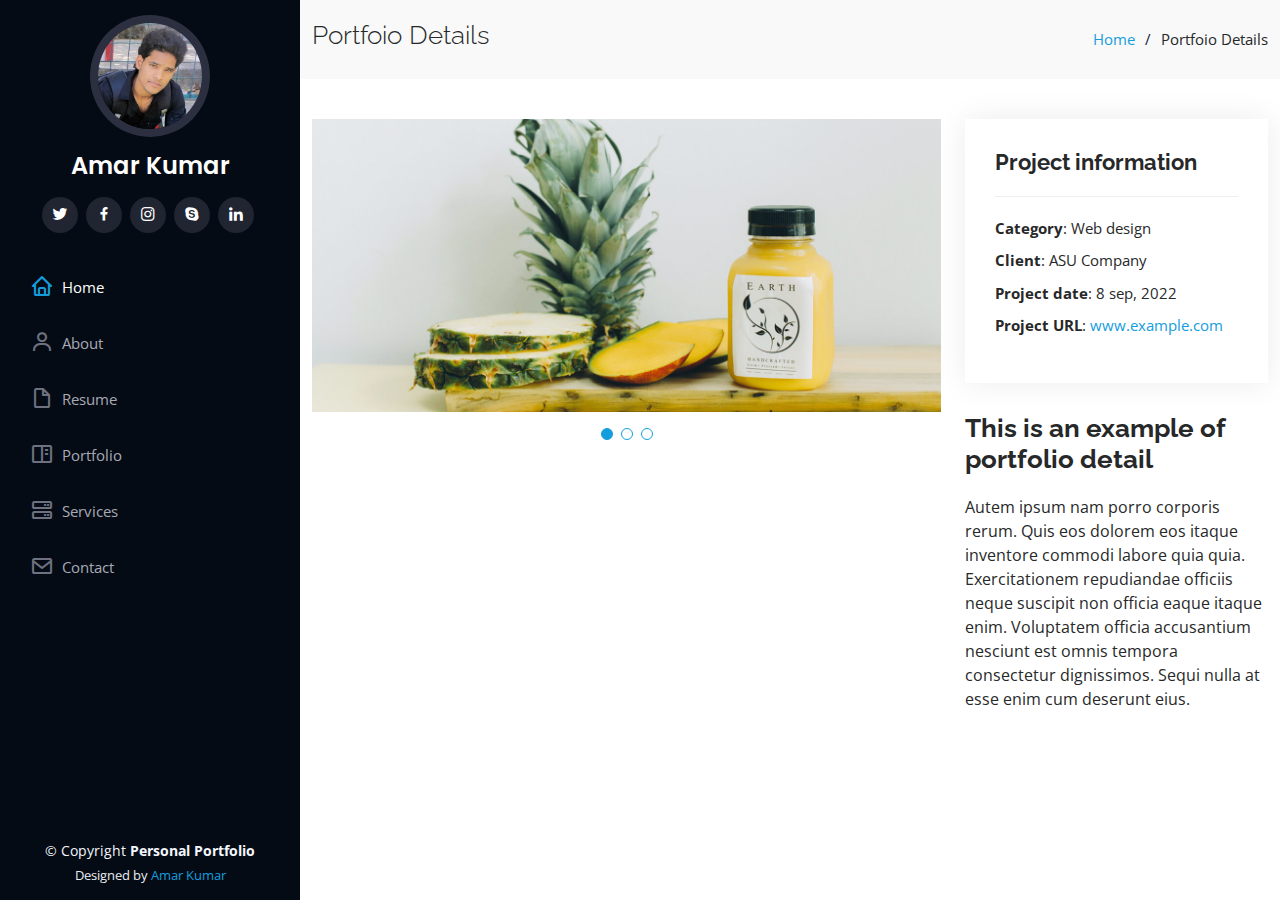
<file: portfolio-details.html>
<!DOCTYPE html>
<html lang="en">

<head>
  <meta charset="utf-8">
  <meta content="width=device-width, initial-scale=1.0" name="viewport">

  <title>Portfolio Details - </title>
  <meta content="" name="description">
  <meta content="" name="keywords">

  <!-- Favicons -->
 <link rel="favicon" type="image/png" sizes="57x57" href="/apple-icon-57x57.png">
<link rel="favicon" type="image/png" sizes="60x60" href="/apple-icon-60x60.png">
<link rel="favicon" type="image/png" sizes="72x72" href="/apple-icon-72x72.png">
<link rel="favicon" type="image/png" sizes="76x76" href="/apple-icon-76x76.png">
<link rel="favicon" type="image/png" sizes="114x114" href="/apple-icon-114x114.png">
<link rel="favicon" type="image/png" sizes="120x120" href="/apple-icon-120x120.png">
<link rel="favicon" type="image/png" sizes="144x144" href="/apple-icon-144x144.png">
<link rel="favicon" type="image/png" sizes="152x152" href="/apple-icon-152x152.png">
<link rel="favicon" type="image/png" sizes="180x180" href="/apple-icon-180x180.png">
<link rel="favicon" type="image/png" sizes="192x192"  href="/android-icon-192x192.png">
<link rel="favicon" type="image/png" sizes="32x32" href="/favicon-32x32.png">
<link rel="favicon" type="image/png" sizes="96x96" href="/favicon-96x96.png">
<link rel="favicon" type="image/png" sizes="16x16" href="/favicon-16x16.png">
<link rel="manifest" href="/manifest.json">
<meta name="msapplication-TileColor" content="#ffffff">
<meta name="msapplication-TileImage" content="/ms-icon-144x144.png">
<meta name="theme-color" content="#ffffff">

  <!-- Google Fonts -->
  <link href="https://fonts.googleapis.com/css?family=Open+Sans:300,300i,400,400i,600,600i,700,700i|Raleway:300,300i,400,400i,500,500i,600,600i,700,700i|Poppins:300,300i,400,400i,500,500i,600,600i,700,700i" rel="stylesheet">

  <!-- Vendor CSS Files -->
  <link href="assets/vendor/aos/aos.css" rel="stylesheet">
  <link href="assets/vendor/bootstrap/css/bootstrap.min.css" rel="stylesheet">
  <link href="assets/vendor/bootstrap-icons/bootstrap-icons.css" rel="stylesheet">
  <link href="assets/vendor/boxicons/css/boxicons.min.css" rel="stylesheet">
  <link href="assets/vendor/glightbox/css/glightbox.min.css" rel="stylesheet">
  <link href="assets/vendor/swiper/swiper-bundle.min.css" rel="stylesheet">

  <!-- Template Main CSS File -->
  <link href="assets/css/style.css" rel="stylesheet">

  <!-- =======================================================
  * Template Name: iPortfolio - v3.9.0
  * Template URL: https://bootstrapmade.com/iportfolio-bootstrap-portfolio-websites-template/
  * Author: BootstrapMade.com
  * License: https://bootstrapmade.com/license/
  ======================================================== -->
</head>

<body>

  <!-- ======= Mobile nav toggle button ======= -->
  <i class="bi bi-list mobile-nav-toggle d-xl-none"></i>

  <!-- ======= Header ======= -->
  <header id="header">
    <div class="d-flex flex-column">

      <div class="profile">
        <img src="assets/img/profile-img.jpg" alt="" class="img-fluid rounded-circle">
        <h1 class="text-light"><a href="index.html">Amar Kumar</a></h1>
        <div class="social-links mt-3 text-center">
          <a href="#" class="twitter"><i class="bx bxl-twitter"></i></a>
          <a href="#" class="facebook"><i class="bx bxl-facebook"></i></a>
          <a href="#" class="instagram"><i class="bx bxl-instagram"></i></a>
          <a href="#" class="google-plus"><i class="bx bxl-skype"></i></a>
          <a href="#" class="linkedin"><i class="bx bxl-linkedin"></i></a>
        </div>
      </div>

      <nav id="navbar" class="nav-menu navbar">
        <ul>
          <li><a href="#hero" class="nav-link scrollto active"><i class="bx bx-home"></i> <span>Home</span></a></li>
          <li><a href="#about" class="nav-link scrollto"><i class="bx bx-user"></i> <span>About</span></a></li>
          <li><a href="#resume" class="nav-link scrollto"><i class="bx bx-file-blank"></i> <span>Resume</span></a></li>
          <li><a href="#portfolio" class="nav-link scrollto"><i class="bx bx-book-content"></i> <span>Portfolio</span></a></li>
          <li><a href="#services" class="nav-link scrollto"><i class="bx bx-server"></i> <span>Services</span></a></li>
          <li><a href="#contact" class="nav-link scrollto"><i class="bx bx-envelope"></i> <span>Contact</span></a></li>
        </ul>
      </nav><!-- .nav-menu -->
    </div>
  </header><!-- End Header -->

  <main id="main">

    <!-- ======= Breadcrumbs ======= -->
    <section id="breadcrumbs" class="breadcrumbs">
      <div class="container">

        <div class="d-flex justify-content-between align-items-center">
          <h2>Portfoio Details</h2>
          <ol>
            <li><a href="index.html">Home</a></li>
            <li>Portfoio Details</li>
          </ol>
        </div>

      </div>
    </section><!-- End Breadcrumbs -->

    <!-- ======= Portfolio Details Section ======= -->
    <section id="portfolio-details" class="portfolio-details">
      <div class="container">

        <div class="row gy-4">

          <div class="col-lg-8">
            <div class="portfolio-details-slider swiper">
              <div class="swiper-wrapper align-items-center">

                <div class="swiper-slide">
                  <img src="assets/img/portfolio/portfolio-details-1.jpg" alt="">
                </div>

                <div class="swiper-slide">
                  <img src="assets/img/portfolio/portfolio-details-2.jpg" alt="">
                </div>

                <div class="swiper-slide">
                  <img src="assets/img/portfolio/portfolio-details-3.jpg" alt="">
                </div>

              </div>
              <div class="swiper-pagination"></div>
            </div>
          </div>

          <div class="col-lg-4">
            <div class="portfolio-info">
              <h3>Project information</h3>
              <ul>
                <li><strong>Category</strong>: Web design</li>
                <li><strong>Client</strong>: ASU Company</li>
                <li><strong>Project date</strong>: 8 sep, 2022</li>
                <li><strong>Project URL</strong>: <a href="#">www.example.com</a></li>
              </ul>
            </div>
            <div class="portfolio-description">
              <h2>This is an example of portfolio detail</h2>
              <p>
                Autem ipsum nam porro corporis rerum. Quis eos dolorem eos itaque inventore commodi labore quia quia. Exercitationem repudiandae officiis neque suscipit non officia eaque itaque enim. Voluptatem officia accusantium nesciunt est omnis tempora consectetur dignissimos. Sequi nulla at esse enim cum deserunt eius.
              </p>
            </div>
          </div>

        </div>

      </div>
    </section><!-- End Portfolio Details Section -->

  </main><!-- End #main -->

  <!-- ======= Footer ======= -->
  <footer id="footer">
    <div class="container">
      <div class="copyright">
        &copy; Copyright <strong><span>Personal Portfolio</span></strong>
      </div>
      <div class="credits">
        <!-- All the links in the footer should remain intact. -->
        <!-- You can delete the links only if you purchased the pro version. -->
        <!-- Licensing information: https://bootstrapmade.com/license/ -->
        <!-- Purchase the pro version with working PHP/AJAX contact form: https://bootstrapmade.com/iportfolio-bootstrap-portfolio-websites-template/ -->
        Designed by <a href="#">Amar Kumar</a>
      </div>
    </div>
  </footer><!-- End  Footer -->

  <a href="#" class="back-to-top d-flex align-items-center justify-content-center"><i class="bi bi-arrow-up-short"></i></a>

  <!-- Vendor JS Files -->
  <script src="assets/vendor/purecounter/purecounter_vanilla.js"></script>
  <script src="assets/vendor/aos/aos.js"></script>
  <script src="assets/vendor/bootstrap/js/bootstrap.bundle.min.js"></script>
  <script src="assets/vendor/glightbox/js/glightbox.min.js"></script>
  <script src="assets/vendor/isotope-layout/isotope.pkgd.min.js"></script>
  <script src="assets/vendor/swiper/swiper-bundle.min.js"></script>
  <script src="assets/vendor/typed.js/typed.min.js"></script>
  <script src="assets/vendor/waypoints/noframework.waypoints.js"></script>
  <script src="assets/vendor/php-email-form/validate.js"></script>

  <!-- Template Main JS File -->
  <script src="assets/js/main.js"></script>

</body>

</html>
</file>
<file: assets/css/style.css>
/**
* Template Name: iPortfolio - v3.9.0
* Template URL: https://bootstrapmade.com/iportfolio-bootstrap-portfolio-websites-template/
* Author: BootstrapMade.com
* License: https://bootstrapmade.com/license/
*/

/*--------------------------------------------------------------
# General
--------------------------------------------------------------*/
body {
  font-family: "Open Sans", sans-serif;
  color: #272829;
}

a {
  color: #149ddd;
  text-decoration: none;
}

a:hover {
  color: #37b3ed;
  text-decoration: none;
}

h1,
h2,
h3,
h4,
h5,
h6 {
  font-family: "Raleway", sans-serif;
}

/*--------------------------------------------------------------
# Back to top button
--------------------------------------------------------------*/
.back-to-top {
  position: fixed;
  visibility: hidden;
  opacity: 0;
  right: 15px;
  bottom: 15px;
  z-index: 996;
  background: #149ddd;
  width: 40px;
  height: 40px;
  border-radius: 50px;
  transition: all 0.4s;
}

.back-to-top i {
  font-size: 28px;
  color: #fff;
  line-height: 0;
}

.back-to-top:hover {
  background: #2eafec;
  color: #fff;
}

.back-to-top.active {
  visibility: visible;
  opacity: 1;
}

/*--------------------------------------------------------------
# Header
--------------------------------------------------------------*/
#header {
  position: fixed;
  top: 0;
  left: 0;
  bottom: 0;
  width: 300px;
  transition: all ease-in-out 0.5s;
  z-index: 9997;
  transition: all 0.5s;
  padding: 0 15px;
  background: #040b14;
  overflow-y: auto;
}

#header .profile img {
  margin: 15px auto;
  display: block;
  width: 120px;
  border: 8px solid #2c2f3f;
}

#header .profile h1 {
  font-size: 24px;
  margin: 0;
  padding: 0;
  font-weight: 600;
  -moz-text-align-last: center;
  text-align-last: center;
  font-family: "Poppins", sans-serif;
}

#header .profile h1 a,
#header .profile h1 a:hover {
  color: #fff;
  text-decoration: none;
}

#header .profile .social-links a {
  font-size: 18px;
  display: inline-block;
  background: #212431;
  color: #fff;
  line-height: 1;
  padding: 8px 0;
  margin-right: 4px;
  border-radius: 50%;
  text-align: center;
  width: 36px;
  height: 36px;
  transition: 0.3s;
}

#header .profile .social-links a:hover {
  background: #149ddd;
  color: #fff;
  text-decoration: none;
}

#main {
  margin-left: 300px;
}

@media (max-width: 1199px) {
  #header {
    left: -300px;
  }

  #main {
    margin-left: 0;
  }
}

/*--------------------------------------------------------------
# Navigation Menu
--------------------------------------------------------------*/
/* Desktop Navigation */
.nav-menu {
  padding: 30px 0 0 0;
}

.nav-menu * {
  margin: 0;
  padding: 0;
  list-style: none;
}

.nav-menu>ul>li {
  position: relative;
  white-space: nowrap;
}

.nav-menu a,
.nav-menu a:focus {
  display: flex;
  align-items: center;
  color: #a8a9b4;
  padding: 12px 15px;
  margin-bottom: 8px;
  transition: 0.3s;
  font-size: 15px;
}

.nav-menu a i,
.nav-menu a:focus i {
  font-size: 24px;
  padding-right: 8px;
  color: #6f7180;
}

.nav-menu a:hover,
.nav-menu .active,
.nav-menu .active:focus,
.nav-menu li:hover>a {
  text-decoration: none;
  color: #fff;
}

.nav-menu a:hover i,
.nav-menu .active i,
.nav-menu .active:focus i,
.nav-menu li:hover>a i {
  color: #149ddd;
}

/* Mobile Navigation */
.mobile-nav-toggle {
  position: fixed;
  right: 15px;
  top: 15px;
  z-index: 9998;
  border: 0;
  font-size: 24px;
  transition: all 0.4s;
  outline: none !important;
  background-color: #149ddd;
  color: #fff;
  width: 40px;
  height: 40px;
  display: inline-flex;
  align-items: center;
  justify-content: center;
  line-height: 0;
  border-radius: 50px;
  cursor: pointer;
}

.mobile-nav-active {
  overflow: hidden;
}

.mobile-nav-active #header {
  left: 0;
}

/*--------------------------------------------------------------
# Hero Section
--------------------------------------------------------------*/
#hero {
  width: 100%;
  height: 100vh;
  background: url("../img/hero-bg.jpg") top center;
  background-size: cover;
}

#hero:before {
  content: "";
  background: rgba(5, 13, 24, 0.3);
  position: absolute;
  bottom: 0;
  top: 0;
  left: 0;
  right: 0;
  z-index: 1;
}

#hero .hero-container {
  position: relative;
  z-index: 2;
  min-width: 300px;
}

#hero h1 { 
  position: relative;
  margin: 0 0 10px 0;
  font-size: 64px;
  font-weight: 700;
  line-height: 56px;
  color: #fff; 
  left:400px;
  
}

#hero p {
  position: relative;
  color: #fff;
  margin-bottom: 50px;
  font-size: 26px;
  font-family: "Poppins", sans-serif;
  left:400px;
}

#hero p span {
  color: #fff;
  padding-bottom: 4px;
  letter-spacing: 1px;
  border-bottom: 3px solid #149ddd;
}

@media (min-width: 1024px) {
  #hero {
    background-attachment: fixed;
  }
}

@media (max-width: 768px) {
  #hero h1 {
    font-size: 28px;
    line-height: 36px;
  }

  #hero h2 {
    font-size: 18px;
    line-height: 24px;
    margin-bottom: 30px;
  }
}

/*--------------------------------------------------------------
# Sections General
--------------------------------------------------------------*/
section {
  padding: 60px 0;
  overflow: hidden;
}

.section-bg {
  background: #f5f8fd;
}

.section-title {
  padding-bottom: 30px;
}

.section-title h2 {
  font-size: 32px;
  font-weight: bold;
  margin-bottom: 20px;
  padding-bottom: 20px;
  position: relative;
  color: #173b6c;
}

.section-title h2::after {
  content: "";
  position: absolute;
  display: block;
  width: 50px;
  height: 3px;
  background: #149ddd;
  bottom: 0;
  left: 0;
}

.section-title p {
  margin-bottom: 0;
}

/*--------------------------------------------------------------
# About
--------------------------------------------------------------*/
.about .content h3 {
  font-weight: 700;
  font-size: 26px;
  color: #173b6c;
}

.about .content ul {
  list-style: none;
  padding: 0;
}

.about .content ul li {
  margin-bottom: 20px;
  display: flex;
  align-items: center;
}

.about .content ul strong {
  margin-right: 10px;
}

.about .content ul i {
  font-size: 16px;
  margin-right: 5px;
  color: #149ddd;
  line-height: 0;
}

.about .content p:last-child {
  margin-bottom: 0;
}

/*--------------------------------------------------------------
# Facts
--------------------------------------------------------------*/
.facts {
  padding-bottom: 30px;
}

.facts .count-box {
  padding: 30px;
  width: 100%;
}

.facts .count-box i {
  display: block;
  font-size: 44px;
  color: #149ddd;
  float: left;
  line-height: 0;
}

.facts .count-box span {
  font-size: 48px;
  line-height: 40px;
  display: block;
  font-weight: 700;
  color: #050d18;
  margin-left: 60px;
}

.facts .count-box p {
  padding: 15px 0 0 0;
  margin: 0 0 0 60px;
  font-family: "Raleway", sans-serif;
  font-size: 14px;
  color: #122f57;
}

.facts .count-box a {
  font-weight: 600;
  display: block;
  margin-top: 20px;
  color: #122f57;
  font-size: 15px;
  font-family: "Poppins", sans-serif;
  transition: ease-in-out 0.3s;
}

.facts .count-box a:hover {
  color: #1f5297;
}

/*--------------------------------------------------------------
# Akills
--------------------------------------------------------------*/
.skills .progress {
  height: 60px;
  display: block;
  background: none;
  border-radius: 0;
}

.skills .progress .skill {
  padding: 0;
  margin: 0 0 6px 0;
  text-transform: uppercase;
  display: block;
  font-weight: 600;
  font-family: "Poppins", sans-serif;
  color: #050d18;
}

.skills .progress .skill .val {
  float: right;
  font-style: normal;
}

.skills .progress-bar-wrap {
  background: #dce8f8;
  height: 10px;
}

.skills .progress-bar {
  width: 1px;
  height: 10px;
  transition: 0.9s;
  background-color: #149ddd;
}

/*--------------------------------------------------------------
# Resume
--------------------------------------------------------------*/
.resume .resume-title {
  font-size: 26px;
  font-weight: 700;
  margin-top: 20px;
  margin-bottom: 20px;
  color: #050d18;
}

.resume .resume-item {
  padding: 0 0 20px 20px;
  margin-top: -2px;
  border-left: 2px solid #1f5297;
  position: relative;
}

.resume .resume-item h4 {
  line-height: 18px;
  font-size: 18px;
  font-weight: 600;
  text-transform: uppercase;
  font-family: "Poppins", sans-serif;
  color: #050d18;
  margin-bottom: 10px;
}

.resume .resume-item h5 {
  font-size: 16px;
  background: #e4edf9;
  padding: 5px 15px;
  display: inline-block;
  font-weight: 600;
  margin-bottom: 10px;
}

.resume .resume-item ul {
  padding-left: 20px;
}

.resume .resume-item ul li {
  padding-bottom: 10px;
}

.resume .resume-item:last-child {
  padding-bottom: 0;
}

.resume .resume-item::before {
  content: "";
  position: absolute;
  width: 16px;
  height: 16px;
  border-radius: 50px;
  left: -9px;
  top: 0;
  background: #fff;
  border: 2px solid #1f5297;
}

/*--------------------------------------------------------------
# Portfolio
--------------------------------------------------------------*/
.portfolio .portfolio-item {
  margin-bottom: 30px;
}

.portfolio #portfolio-flters {
  padding: 0;
  margin: 0 auto 35px auto;
  list-style: none;
  text-align: center;
  background: #fff;
  border-radius: 50px;
  padding: 2px 15px;
}

.portfolio #portfolio-flters li {
  cursor: pointer;
  display: inline-block;
  padding: 10px 15px 8px 15px;
  font-size: 14px;
  font-weight: 600;
  line-height: 1;
  text-transform: uppercase;
  color: #272829;
  margin-bottom: 5px;
  transition: all 0.3s ease-in-out;
}

.portfolio #portfolio-flters li:hover,
.portfolio #portfolio-flters li.filter-active {
  color: #149ddd;
}

.portfolio #portfolio-flters li:last-child {
  margin-right: 0;
}

.portfolio .portfolio-wrap {
  transition: 0.3s;
  position: relative;
  overflow: hidden;
  z-index: 1;
}

.portfolio .portfolio-wrap::before {
  content: "";
  background: rgba(255, 255, 255, 0.5);
  position: absolute;
  left: 0;
  right: 0;
  top: 0;
  bottom: 0;
  transition: all ease-in-out 0.3s;
  z-index: 2;
  opacity: 0;
}

.portfolio .portfolio-wrap .portfolio-links {
  opacity: 1;
  left: 0;
  right: 0;
  bottom: -60px;
  z-index: 3;
  position: absolute;
  transition: all ease-in-out 0.3s;
  display: flex;
  justify-content: center;
}

.portfolio .portfolio-wrap .portfolio-links a {
  color: #fff;
  font-size: 28px;
  text-align: center;
  background: rgba(20, 157, 221, 0.75);
  transition: 0.3s;
  width: 50%;
}

.portfolio .portfolio-wrap .portfolio-links a:hover {
  background: rgba(20, 157, 221, 0.95);
}

.portfolio .portfolio-wrap .portfolio-links a+a {
  border-left: 1px solid #37b3ed;
}

.portfolio .portfolio-wrap:hover::before {
  top: 0;
  left: 0;
  right: 0;
  bottom: 0;
  opacity: 1;
}

.portfolio .portfolio-wrap:hover .portfolio-links {
  opacity: 1;
  bottom: 0;
}

/*--------------------------------------------------------------
# Portfolio Details
--------------------------------------------------------------*/
.portfolio-details {
  padding-top: 40px;
}

.portfolio-details .portfolio-details-slider img {
  width: 100%;
}

.portfolio-details .portfolio-details-slider .swiper-pagination {
  margin-top: 20px;
  position: relative;
}

.portfolio-details .portfolio-details-slider .swiper-pagination .swiper-pagination-bullet {
  width: 12px;
  height: 12px;
  background-color: #fff;
  opacity: 1;
  border: 1px solid #149ddd;
}

.portfolio-details .portfolio-details-slider .swiper-pagination .swiper-pagination-bullet-active {
  background-color: #149ddd;
}

.portfolio-details .portfolio-info {
  padding: 30px;
  box-shadow: 0px 0 30px rgba(5, 13, 24, 0.08);
}

.portfolio-details .portfolio-info h3 {
  font-size: 22px;
  font-weight: 700;
  margin-bottom: 20px;
  padding-bottom: 20px;
  border-bottom: 1px solid #eee;
}

.portfolio-details .portfolio-info ul {
  list-style: none;
  padding: 0;
  font-size: 15px;
}

.portfolio-details .portfolio-info ul li+li {
  margin-top: 10px;
}

.portfolio-details .portfolio-description {
  padding-top: 30px;
}

.portfolio-details .portfolio-description h2 {
  font-size: 26px;
  font-weight: 700;
  margin-bottom: 20px;
}

.portfolio-details .portfolio-description p {
  padding: 0;
}

/*--------------------------------------------------------------
# Services
--------------------------------------------------------------*/
.services .icon-box {
  margin-bottom: 20px;
}

.services .icon {
  float: left;
  display: flex;
  align-items: center;
  justify-content: center;
  width: 54px;
  height: 54px;
  background: #149ddd;
  border-radius: 50%;
  transition: 0.5s;
  border: 1px solid #149ddd;
}

.services .icon i {
  color: #fff;
  font-size: 24px;
  line-height: 0;
}

.services .icon-box:hover .icon {
  background: #fff;
}

.services .icon-box:hover .icon i {
  color: #149ddd;
}

.services .title {
  margin-left: 80px;
  font-weight: 700;
  margin-bottom: 15px;
  font-size: 18px;
}

.services .title a {
  color: #343a40;
}

.services .title a:hover {
  color: #149ddd;
}

.services .description {
  margin-left: 80px;
  line-height: 24px;
  font-size: 14px;
}

/*--------------------------------------------------------------
# Testimonials
--------------------------------------------------------------*/
.testimonials .testimonials-carousel,
.testimonials .testimonials-slider {
  overflow: hidden;
}

.testimonials .testimonial-item {
  box-sizing: content-box;
  text-align: center;
  min-height: 320px;
}

.testimonials .testimonial-item .testimonial-img {
  width: 90px;
  border-radius: 50%;
  margin: 0 auto;
}

.testimonials .testimonial-item h3 {
  font-size: 18px;
  font-weight: bold;
  margin: 10px 0 5px 0;
  color: #111;
}

.testimonials .testimonial-item h4 {
  font-size: 14px;
  color: #999;
  margin: 0;
}

.testimonials .testimonial-item .quote-icon-left,
.testimonials .testimonial-item .quote-icon-right {
  color: #c3e8fa;
  font-size: 26px;
}

.testimonials .testimonial-item .quote-icon-left {
  display: inline-block;
  left: -5px;
  position: relative;
}

.testimonials .testimonial-item .quote-icon-right {
  display: inline-block;
  right: -5px;
  position: relative;
  top: 10px;
}

.testimonials .testimonial-item p {
  font-style: italic;
  margin: 0 15px 15px 15px;
  padding: 20px;
  background: #fff;
  position: relative;
  margin-bottom: 35px;
  border-radius: 6px;
  box-shadow: 0px 2px 15px rgba(0, 0, 0, 0.1);
}

.testimonials .testimonial-item p::after {
  content: "";
  width: 0;
  height: 0;
  border-top: 20px solid #fff;
  border-right: 20px solid transparent;
  border-left: 20px solid transparent;
  position: absolute;
  bottom: -20px;
  left: calc(50% - 20px);
}

.testimonials .swiper-pagination {
  margin-top: 20px;
  position: relative;
}

.testimonials .swiper-pagination .swiper-pagination-bullet {
  width: 12px;
  height: 12px;
  background-color: #fff;
  opacity: 1;
  border: 1px solid #149ddd;
}

.testimonials .swiper-pagination .swiper-pagination-bullet-active {
  background-color: #149ddd;
}

/*--------------------------------------------------------------
# Contact
--------------------------------------------------------------*/
.contact {
  padding-bottom: 130px;
}

.contact .info {
  padding: 30px;
  background: #fff;
  width: 100%;
  box-shadow: 0 0 24px 0 rgba(0, 0, 0, 0.12);
}

.contact .info i {
  font-size: 20px;
  color: #149ddd;
  float: left;
  width: 44px;
  height: 44px;
  background: #dff3fc;
  display: flex;
  justify-content: center;
  align-items: center;
  border-radius: 50px;
  transition: all 0.3s ease-in-out;
}

.contact .info h4 {
  padding: 0 0 0 60px;
  font-size: 22px;
  font-weight: 600;
  margin-bottom: 5px;
  color: #050d18;
}

.contact .info p {
  padding: 0 0 10px 60px;
  margin-bottom: 20px;
  font-size: 14px;
  color: #173b6c;
}

.contact .info .email p {
  padding-top: 5px;
}

.contact .info .social-links {
  padding-left: 60px;
}

.contact .info .social-links a {
  font-size: 18px;
  display: inline-block;
  background: #333;
  color: #fff;
  line-height: 1;
  padding: 8px 0;
  border-radius: 50%;
  text-align: center;
  width: 36px;
  height: 36px;
  transition: 0.3s;
  margin-right: 10px;
}

.contact .info .social-links a:hover {
  background: #149ddd;
  color: #fff;
}

.contact .info .email:hover i,
.contact .info .address:hover i,
.contact .info .phone:hover i {
  background: #149ddd;
  color: #fff;
}

.contact .php-email-form {
  width: 100%;
  padding: 30px;
  background: #fff;
  box-shadow: 0 0 24px 0 rgba(0, 0, 0, 0.12);
}

.contact .php-email-form .form-group {
  padding-bottom: 8px;
}

.contact .php-email-form .validate {
  display: none;
  color: red;
  margin: 0 0 15px 0;
  font-weight: 400;
  font-size: 13px;
}

.contact .php-email-form .error-message {
  display: none;
  color: #fff;
  background: #ed3c0d;
  text-align: left;
  padding: 15px;
  font-weight: 600;
}

.contact .php-email-form .error-message br+br {
  margin-top: 25px;
}

.contact .php-email-form .sent-message {
  display: none;
  color: #fff;
  background: #18d26e;
  text-align: center;
  padding: 15px;
  font-weight: 600;
}

.contact .php-email-form .loading {
  display: none;
  background: #fff;
  text-align: center;
  padding: 15px;
}

.contact .php-email-form .loading:before {
  content: "";
  display: inline-block;
  border-radius: 50%;
  width: 24px;
  height: 24px;
  margin: 0 10px -6px 0;
  border: 3px solid #18d26e;
  border-top-color: #eee;
  -webkit-animation: animate-loading 1s linear infinite;
  animation: animate-loading 1s linear infinite;
}

.contact .php-email-form .form-group {
  margin-bottom: 15px;
}

.contact .php-email-form label {
  padding-bottom: 8px;
}

.contact .php-email-form input,
.contact .php-email-form textarea {
  border-radius: 0;
  box-shadow: none;
  font-size: 14px;
}

.contact .php-email-form input {
  height: 44px;
}

.contact .php-email-form textarea {
  padding: 10px 15px;
}

.contact .php-email-form button[type=submit] {
  background: #149ddd;
  border: 0;
  padding: 10px 24px;
  color: #fff;
  transition: 0.4s;
  border-radius: 4px;
}

.contact .php-email-form button[type=submit]:hover {
  background: #37b3ed;
}

@-webkit-keyframes animate-loading {
  0% {
    transform: rotate(0deg);
  }

  100% {
    transform: rotate(360deg);
  }
}

@keyframes animate-loading {
  0% {
    transform: rotate(0deg);
  }

  100% {
    transform: rotate(360deg);
  }
}

/*--------------------------------------------------------------
# Breadcrumbs
--------------------------------------------------------------*/
.breadcrumbs {
  padding: 20px 0;
  background: #f9f9f9;
}

.breadcrumbs h2 {
  font-size: 26px;
  font-weight: 300;
}

.breadcrumbs ol {
  display: flex;
  flex-wrap: wrap;
  list-style: none;
  padding: 0;
  margin: 0;
  font-size: 15px;
}

.breadcrumbs ol li+li {
  padding-left: 10px;
}

.breadcrumbs ol li+li::before {
  display: inline-block;
  padding-right: 10px;
  color: #0e2442;
  content: "/";
}

@media (max-width: 768px) {
  .breadcrumbs .d-flex {
    display: block !important;
  }

  .breadcrumbs ol {
    display: block;
  }

  .breadcrumbs ol li {
    display: inline-block;
  }
}

/*--------------------------------------------------------------
# Footer
--------------------------------------------------------------*/
#footer {
  padding: 15px;
  color: #f4f6fd;
  font-size: 14px;
  position: fixed;
  left: 0;
  bottom: 0;
  width: 300px;
  z-index: 9999;
  background: #040b14;
}

#footer .copyright {
  text-align: center;
}

#footer .credits {
  padding-top: 5px;
  text-align: center;
  font-size: 13px;
  color: #eaebf0;
}

@media (max-width: 1199px) {
  #footer {
    position: static;
    width: auto;
    padding-right: 20px 15px;
  }
}
</file>
